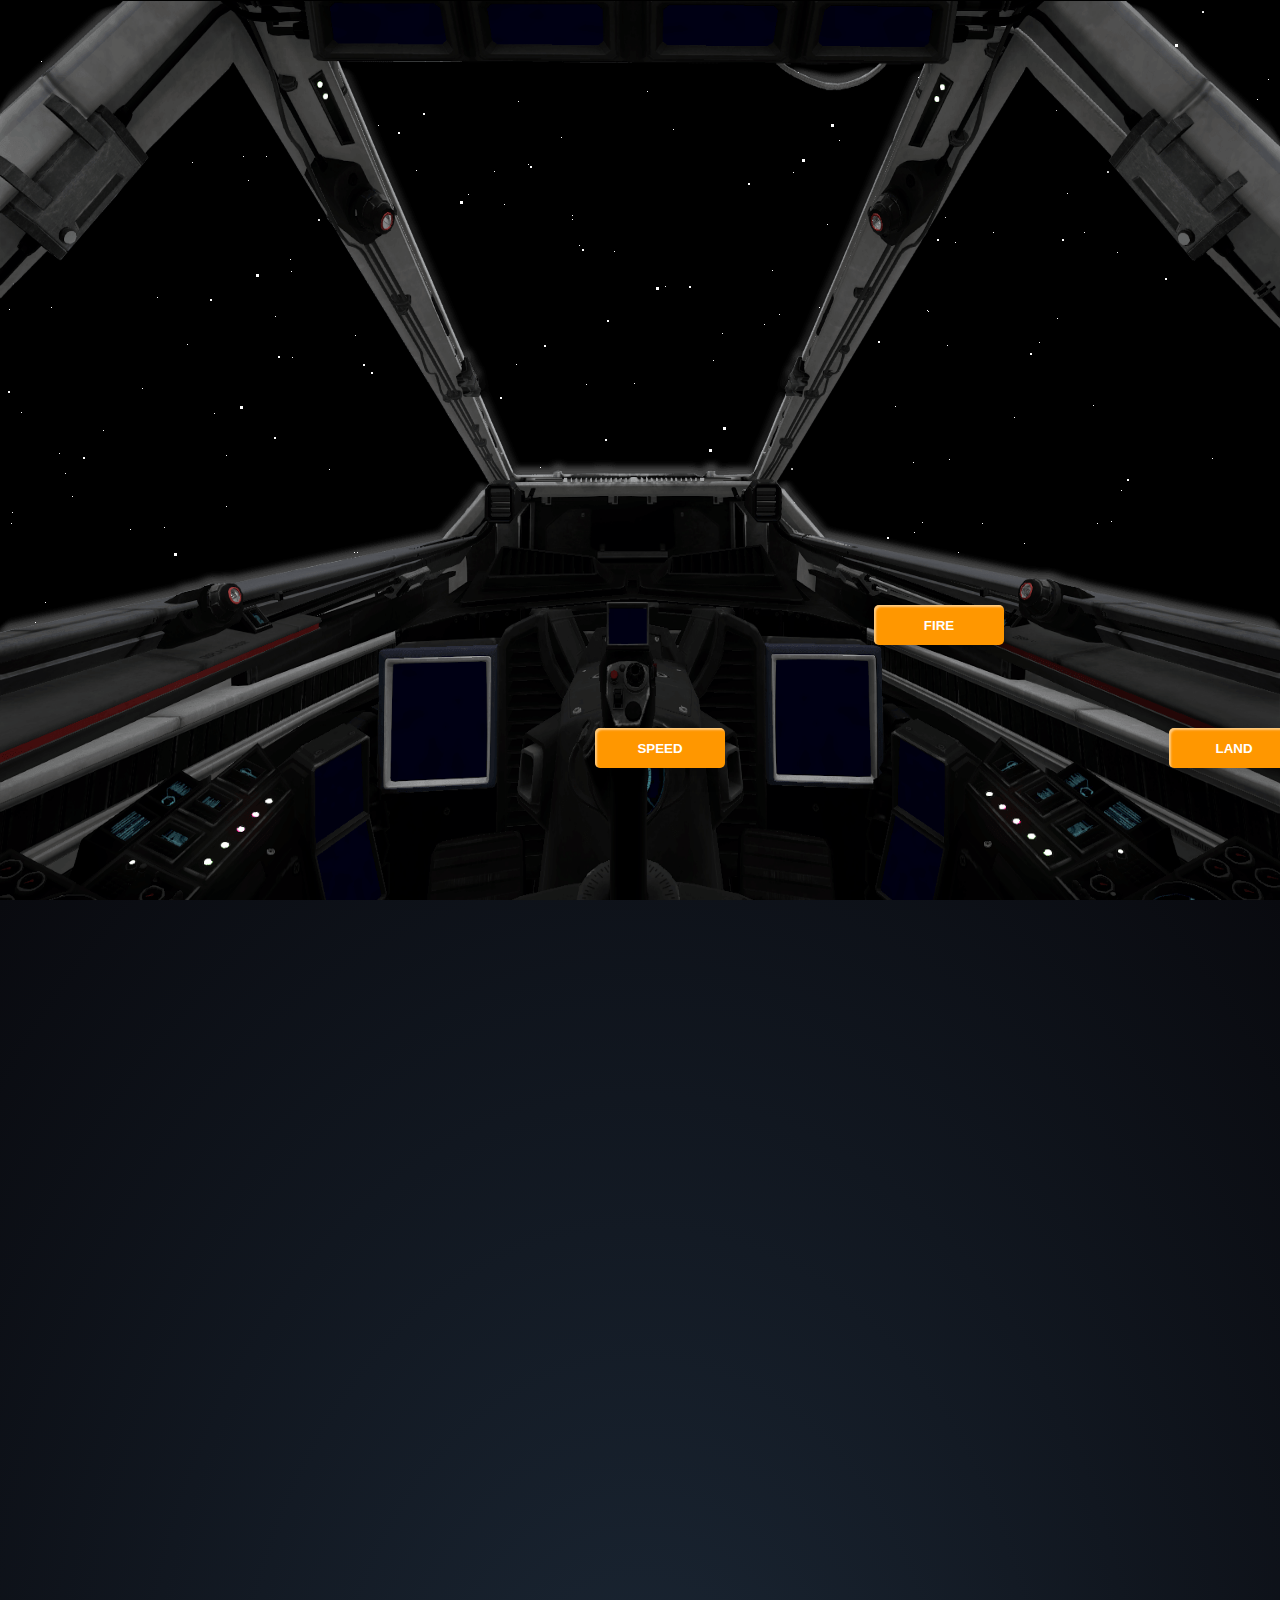
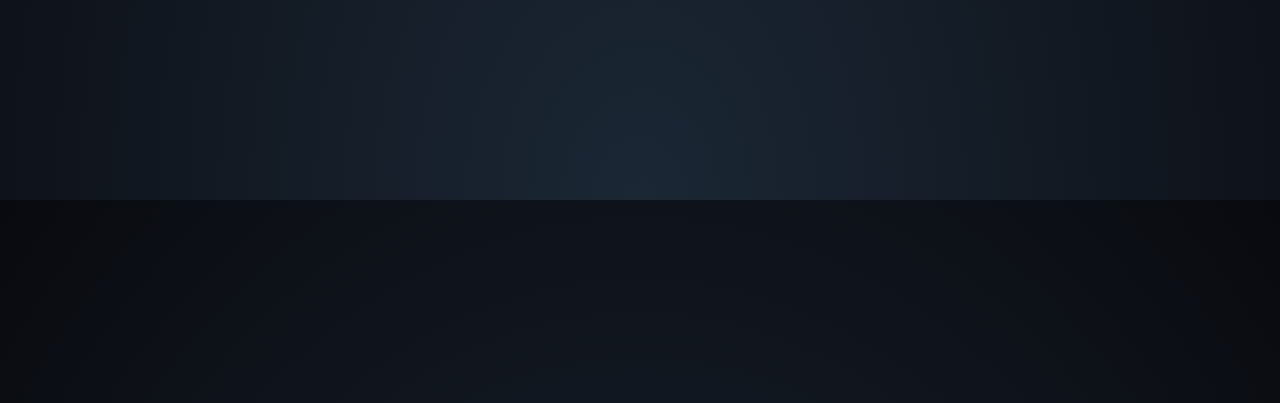
<file: index.html>
<!DOCTYPE html>
<html lang="en">

<head>
    <meta charset="UTF-8">
    <meta http-equiv="X-UA-Compatible" content="IE=edge">
    <meta name="viewport" content="width=device-width, initial-scale=1.0">
    <link rel="stylesheet" href="./public/css/cockpit.css">
    <link rel="stylesheet" href="./public/css/button.css">
    <link rel="stylesheet" href="./public/css/stars.css">
    <link rel="stylesheet" href="./public/css/hyperspace.css">
    <title>Starship</title>
</head>

<body>
    <section class="wrapper">
        <div id="stars"></div>
        <div id="stars2"></div>
        <div id="stars3"></div>
    </section>
    <div class="scene display" id="hugo" ;>
        <div class="wrap">
            <div class="wall wall-right"></div>
            <div class="wall wall-left"></div>
            <div class="wall wall-top"></div>
            <div class="wall wall-bottom"></div>
            <div class="wall wall-back"></div>
        </div>
        <div class="wrap">
            <div class="wall wall-right"></div>
            <div class="wall wall-left"></div>
            <div class="wall wall-top"></div>
            <div class="wall wall-bottom"></div>
            <div class="wall wall-back"></div>
        </div>
    </div>
    <img id="cockpit" src="./public/img/cockpit.png">
    <div class="first">
        <button class="custom-btn btn-14" id="buttonspeed"><b>SPEED</b></button>
    </div>
    <div id="thirdbutton">
        <button class="custom-btn btn-14" id="buttonland"><b>LAND</b></button>
    </div>  
    <div id="secondbutton">
        <button class="custom-btn btn-14" id="buttonfire"><b>FIRE</b></button>

    </div>


    <script type="text/javascript" src="./public/script/hyperspeed.js"></script>
</body>

</html>
</file>
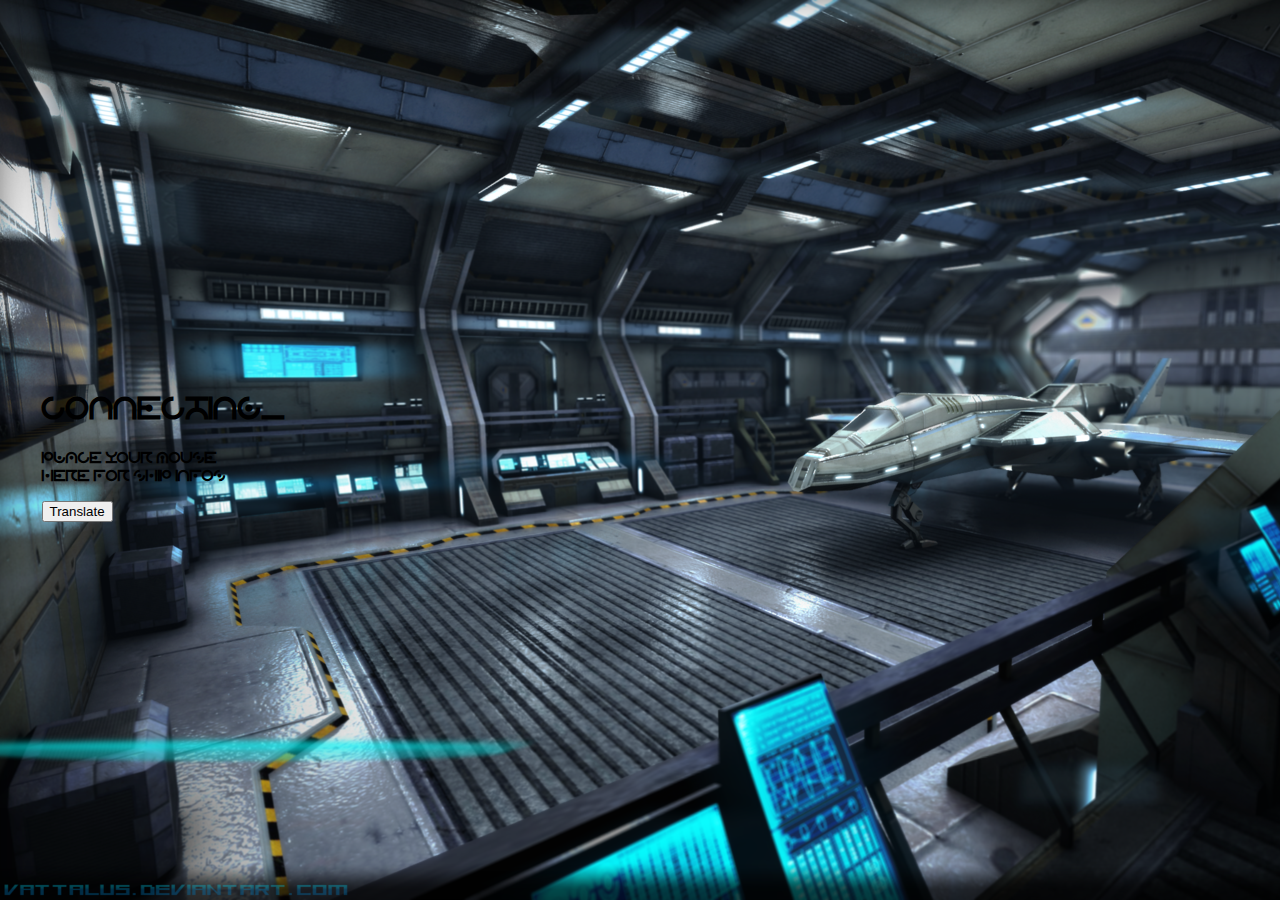
<file: public/html/landing.html>
<!DOCTYPE html>
<html lang="en">
<head>
    <meta charset="UTF-8">
    <meta http-equiv="X-UA-Compatible" content="IE=edge">
    <meta name="viewport" content="width=device-width, initial-scale=1.0">
    <link rel="stylesheet" href="../css/landing.css">
    <title>Starship</title>
</head>
<body>
    <div class="card">
        <div id="yolo">
        <h1  class="title" id="title"><b>Connecting_</b></h1>
        <p class="text" id="text"><b>Place your mouse here for ship infos</b></p>
        <button type="button" onclick="fontfamily()">Translate</button>
        </div>
    </div>
    <div class="holo"></div>
</body>
<script src="../script/landing.js"></script>
</html>
</file>
<file: public/css/cockpit.css>
#cockpit {
    position: relative;
    height: 100%;
    width: 100%;
    margin-top: -5px;
}
</file>
<file: public/css/button.css>
body {
  background: #e0e5ec;
}

h1 {
  position: relative;
  text-align: center;
  color: #353535;
  font-size: 50px;
  font-family: "Cormorant Garamond", serif;
}

p {
  font-family: 'Lato', sans-serif;
  font-weight: 300;
  text-align: center;
  font-size: 18px;
  color: #676767;
}

.frame {
  width: 90%;
  margin: 40px auto;
  text-align: center;
}

#buttonspeed {
  margin: 20px;
  top: 708px;
  left: 575px;
}

#buttonland {
    margin: 20px;
      top: 708px;
    left: 1149px;
}

#buttonfire {
margin: 20px;
  top: 585px;
  left: 854px;
}

.custom-btn {
  width: 130px;
  height: 40px;
  color: #fff;
  border-radius: 5px;
  padding: 10px 25px;
  font-family: 'Lato', sans-serif;
  font-weight: 500;
  background: transparent;
  cursor: pointer;
  transition: all 0.3s ease;
  position: relative;
  display: inline-block;
  box-shadow: inset 2px 2px 2px 0px rgba(255, 255, 255, .5),
    7px 7px 20px 0px rgba(0, 0, 0, .1),
    4px 4px 5px 0px rgba(0, 0, 0, .1);
  outline: none;
}

/* 14 */
.btn-14 {
  position: absolute;
  background: rgb(255, 151, 0);
  border: none;
  z-index: 199;
}

.btn-14:after {
  position: absolute;
  content: "";
  width: 100%;
  height: 0;
  top: 0;
  left: 0;
  z-index: 199;
  border-radius: 5px;
  background-color: #eaf818;
  background-image: linear-gradient(315deg, #eaf818 0%, #f6fc9c 74%);
  box-shadow: inset 2px 2px 2px 0px rgba(255, 255, 255, .5);
  transition: all 0.3s ease;
}

.btn-14:hover {
  color: #000;
}

.btn-14:hover:after {
  top: auto;
  bottom: 0;
  height: 100%;
}

.btn-14:active {
  top: 2px;
}
</file>
<file: public/css/stars.css>
html {

    overflow: hidden;
    background: radial-gradient(ellipse at bottom, #1b2735 0%,#090a0f 100%);
}

#stars {
    width: 1px;
    height: 1px;
    background: transparent;
    animation: animStar 50s linear infinite;
    box-shadow: 779px 1331px #fff, 324px 42px #fff, 303px 586px #fff,
    1312px 276px #fff, 451px 625px #fff, 521px 1931px #fff, 1087px 1871px #fff,
    36px 1546px #fff, 132px 934px #fff, 1698px 901px #fff, 1418px 664px #fff,
    1448px 1157px #fff, 1084px 232px #fff, 347px 1776px #fff, 1722px 243px #fff,
    1629px 835px #fff, 479px 969px #fff, 1231px 960px #fff, 586px 384px #fff,
    164px 527px #fff, 8px 646px #fff, 1150px 1126px #fff, 665px 1357px #fff,
    1556px 1982px #fff, 1260px 1961px #fff, 1675px 1741px #fff,
    1843px 1514px #fff, 718px 1628px #fff, 242px 1343px #fff, 1497px 1880px #fff,
    1364px 230px #fff, 1739px 1302px #fff, 636px 959px #fff, 304px 686px #fff,
    614px 751px #fff, 1935px 816px #fff, 1428px 60px #fff, 355px 335px #fff,
    1594px 158px #fff, 90px 60px #fff, 1553px 162px #fff, 1239px 1825px #fff,
    1945px 587px #fff, 749px 1785px #fff, 1987px 1172px #fff, 1301px 1237px #fff,
    1039px 342px #fff, 1585px 1481px #fff, 995px 1048px #fff, 524px 932px #fff,
    214px 413px #fff, 1701px 1300px #fff, 1037px 1613px #fff, 1871px 996px #fff,
    1360px 1635px #fff, 1110px 1313px #fff, 412px 1783px #fff, 1949px 177px #fff,
    903px 1854px #fff, 700px 1936px #fff, 378px 125px #fff, 308px 834px #fff,
    1118px 962px #fff, 1350px 1929px #fff, 781px 1811px #fff, 561px 137px #fff,
    757px 1148px #fff, 1670px 1979px #fff, 343px 739px #fff, 945px 795px #fff,
    576px 1903px #fff, 1078px 1436px #fff, 1583px 450px #fff, 1366px 474px #fff,
    297px 1873px #fff, 192px 162px #fff, 1624px 1633px #fff, 59px 453px #fff,
    82px 1872px #fff, 1933px 498px #fff, 1966px 1974px #fff, 1975px 1688px #fff,
    779px 314px #fff, 1858px 1543px #fff, 73px 1507px #fff, 1693px 975px #fff,
    1683px 108px #fff, 1768px 1654px #fff, 654px 14px #fff, 494px 171px #fff,
    1689px 1895px #fff, 1660px 263px #fff, 1031px 903px #fff, 1203px 1393px #fff,
    1333px 1421px #fff, 1113px 41px #fff, 1206px 1645px #fff, 1325px 1635px #fff,
    142px 388px #fff, 572px 215px #fff, 1535px 296px #fff, 1419px 407px #fff,
    1379px 1003px #fff, 329px 469px #fff, 1791px 1652px #fff, 935px 1802px #fff,
    1330px 1820px #fff, 421px 1933px #fff, 828px 365px #fff, 275px 316px #fff,
    707px 960px #fff, 1605px 1554px #fff, 625px 58px #fff, 717px 1697px #fff,
    1669px 246px #fff, 1925px 322px #fff, 1154px 1803px #fff, 1929px 295px #fff,
    1248px 240px #fff, 1045px 1755px #fff, 166px 942px #fff, 1888px 1773px #fff,
    678px 1963px #fff, 1370px 569px #fff, 1974px 1400px #fff, 1786px 460px #fff,
    51px 307px #fff, 784px 1400px #fff, 730px 1258px #fff, 1712px 393px #fff,
    416px 170px #fff, 1797px 1932px #fff, 572px 219px #fff, 1557px 1856px #fff,
    218px 8px #fff, 348px 1334px #fff, 469px 413px #fff, 385px 1738px #fff,
    1357px 1818px #fff, 240px 942px #fff, 248px 1847px #fff, 1535px 806px #fff,
    236px 1514px #fff, 1429px 1556px #fff, 73px 1633px #fff, 1398px 1121px #fff,
    671px 1301px #fff, 1404px 1663px #fff, 740px 1018px #fff, 1600px 377px #fff,
    785px 514px #fff, 112px 1084px #fff, 1915px 1887px #fff, 1463px 1848px #fff,
    687px 1115px #fff, 1268px 1768px #fff, 1729px 1425px #fff,
    1284px 1022px #fff, 801px 974px #fff, 1975px 1317px #fff, 1354px 834px #fff,
    1446px 1484px #fff, 1283px 1786px #fff, 11px 523px #fff, 1842px 236px #fff,
    1355px 654px #fff, 429px 7px #fff, 1033px 1128px #fff, 157px 297px #fff,
    545px 635px #fff, 52px 1080px #fff, 827px 1520px #fff, 1121px 490px #fff,
    9px 309px #fff, 1744px 1586px #fff, 1014px 417px #fff, 1534px 524px #fff,
    958px 552px #fff, 1403px 1496px #fff, 387px 703px #fff, 1522px 548px #fff,
    1355px 282px #fff, 1532px 601px #fff, 1838px 790px #fff, 290px 259px #fff,
    295px 598px #fff, 1601px 539px #fff, 1561px 1272px #fff, 34px 1922px #fff,
    1024px 543px #fff, 467px 369px #fff, 722px 333px #fff, 1976px 1255px #fff,
    766px 983px #fff, 1582px 1285px #fff, 12px 512px #fff, 617px 1410px #fff,
    682px 577px #fff, 1334px 1438px #fff, 439px 327px #fff, 1617px 1661px #fff,
    673px 129px #fff, 794px 941px #fff, 1386px 1902px #fff, 37px 1353px #fff,
    1467px 1353px #fff, 416px 18px #fff, 187px 344px #fff, 200px 1898px #fff,
    1491px 1619px #fff, 811px 347px #fff, 924px 1827px #fff, 945px 217px #fff,
    1735px 1228px #fff, 379px 1890px #fff, 79px 761px #fff, 825px 1837px #fff,
    1980px 1558px #fff, 1308px 1573px #fff, 1488px 1726px #fff,
    382px 1208px #fff, 522px 595px #fff, 1277px 1898px #fff, 354px 552px #fff,
    161px 1784px #fff, 614px 251px #fff, 526px 1576px #fff, 17px 212px #fff,
    179px 996px #fff, 467px 1208px #fff, 1944px 1838px #fff, 1140px 1093px #fff,
    858px 1007px #fff, 200px 1064px #fff, 423px 1964px #fff, 1945px 439px #fff,
    1377px 689px #fff, 1120px 1437px #fff, 1876px 668px #fff, 907px 1324px #fff,
    343px 1976px #fff, 1816px 1501px #fff, 1849px 177px #fff, 647px 91px #fff,
    1984px 1012px #fff, 1336px 1300px #fff, 128px 648px #fff, 305px 1060px #fff,
    1324px 826px #fff, 1263px 1314px #fff, 1801px 629px #fff, 1614px 1555px #fff,
    1634px 90px #fff, 1603px 452px #fff, 891px 1984px #fff, 1556px 1906px #fff,
    121px 68px #fff, 1676px 1714px #fff, 516px 936px #fff, 1947px 1492px #fff,
    1455px 1519px #fff, 45px 602px #fff, 205px 1039px #fff, 793px 172px #fff,
    1562px 1739px #fff, 1056px 110px #fff, 1512px 379px #fff, 1795px 1621px #fff,
    1848px 607px #fff, 262px 1719px #fff, 477px 991px #fff, 483px 883px #fff,
    1239px 1197px #fff, 1496px 647px #fff, 1649px 25px #fff, 1491px 1946px #fff,
    119px 996px #fff, 179px 1472px #fff, 1341px 808px #fff, 1565px 1700px #fff,
    407px 1544px #fff, 1754px 357px #fff, 1288px 981px #fff, 902px 1997px #fff,
    1755px 1668px #fff, 186px 877px #fff, 1202px 1882px #fff, 461px 1213px #fff,
    1400px 748px #fff, 1969px 1899px #fff, 809px 522px #fff, 514px 1219px #fff,
    374px 275px #fff, 938px 1973px #fff, 357px 552px #fff, 144px 1722px #fff,
    1572px 912px #fff, 402px 1858px #fff, 1544px 1195px #fff, 667px 1257px #fff,
    727px 1496px #fff, 993px 232px #fff, 1772px 313px #fff, 1040px 1590px #fff,
    1204px 1973px #fff, 1268px 79px #fff, 1555px 1048px #fff, 986px 1707px #fff,
    978px 1710px #fff, 713px 360px #fff, 407px 863px #fff, 461px 736px #fff,
    284px 1608px #fff, 103px 430px #fff, 1283px 1319px #fff, 977px 1186px #fff,
    1966px 1516px #fff, 1287px 1129px #fff, 70px 1098px #fff, 1189px 889px #fff,
    1126px 1734px #fff, 309px 1292px #fff, 879px 764px #fff, 65px 473px #fff,
    1003px 1959px #fff, 658px 791px #fff, 402px 1576px #fff, 35px 622px #fff,
    529px 1589px #fff, 164px 666px #fff, 1876px 1290px #fff, 1541px 526px #fff,
    270px 1297px #fff, 440px 865px #fff, 1500px 802px #fff, 182px 1754px #fff,
    1264px 892px #fff, 272px 1249px #fff, 1289px 1535px #fff, 190px 1646px #fff,
    955px 242px #fff, 1456px 1597px #fff, 1727px 1983px #fff, 635px 801px #fff,
    226px 455px #fff, 1396px 1710px #fff, 849px 1863px #fff, 237px 1264px #fff,
    839px 140px #fff, 1122px 735px #fff, 1280px 15px #fff, 1318px 242px #fff,
    1819px 1148px #fff, 333px 1392px #fff, 1949px 553px #fff, 1878px 1332px #fff,
    467px 548px #fff, 1812px 1082px #fff, 1067px 193px #fff, 243px 156px #fff,
    483px 1616px #fff, 1714px 933px #fff, 759px 1800px #fff, 1822px 995px #fff,
    1877px 572px #fff, 581px 1084px #fff, 107px 732px #fff, 642px 1837px #fff,
    166px 1493px #fff, 1555px 198px #fff, 819px 307px #fff, 947px 345px #fff,
    827px 224px #fff, 927px 1394px #fff, 540px 467px #fff, 1093px 405px #fff,
    1140px 927px #fff, 130px 529px #fff, 33px 1980px #fff, 1147px 1663px #fff,
    1616px 1436px #fff, 528px 710px #fff, 798px 1100px #fff, 505px 1480px #fff,
    899px 641px #fff, 1909px 1949px #fff, 1311px 964px #fff, 979px 1301px #fff,
    1393px 969px #fff, 1793px 1886px #fff, 292px 357px #fff, 1196px 1718px #fff,
    1290px 1994px #fff, 537px 1973px #fff, 1181px 1674px #fff,
    1740px 1566px #fff, 1307px 265px #fff, 922px 522px #fff, 1892px 472px #fff,
    384px 1746px #fff, 392px 1098px #fff, 647px 548px #fff, 390px 1498px #fff,
    1246px 138px #fff, 730px 876px #fff, 192px 1472px #fff, 1790px 1789px #fff,
    928px 311px #fff, 1253px 1647px #fff, 747px 1921px #fff, 1561px 1025px #fff,
    1533px 1292px #fff, 1985px 195px #fff, 728px 729px #fff, 1712px 1936px #fff,
    512px 1717px #fff, 1528px 483px #fff, 313px 1642px #fff, 281px 1849px #fff,
    1212px 799px #fff, 435px 1191px #fff, 1422px 611px #fff, 1718px 1964px #fff,
    411px 944px #fff, 210px 636px #fff, 1502px 1295px #fff, 1434px 349px #fff,
    769px 60px #fff, 747px 1053px #fff, 789px 504px #fff, 1436px 1264px #fff,
    1893px 1225px #fff, 1394px 1788px #fff, 1108px 1317px #fff,
    1673px 1395px #fff, 854px 1010px #fff, 1705px 80px #fff, 1858px 148px #fff,
    1729px 344px #fff, 1388px 664px #fff, 895px 406px #fff, 1479px 157px #fff,
    1441px 1157px #fff, 552px 1900px #fff, 516px 364px #fff, 1647px 189px #fff,
    1427px 1071px #fff, 785px 729px #fff, 1080px 1710px #fff, 504px 204px #fff,
    1177px 1622px #fff, 657px 34px #fff, 1296px 1099px #fff, 248px 180px #fff,
    1212px 1568px #fff, 667px 1562px #fff, 695px 841px #fff, 1608px 1247px #fff,
    751px 882px #fff, 87px 167px #fff, 607px 1368px #fff, 1363px 1203px #fff,
    1836px 317px #fff, 1668px 1703px #fff, 830px 1154px #fff, 1721px 1398px #fff,
    1601px 1280px #fff, 976px 874px #fff, 1743px 254px #fff, 1020px 1815px #fff,
    1670px 1766px #fff, 1890px 735px #fff, 1379px 136px #fff, 1864px 695px #fff,
    206px 965px #fff, 1404px 1932px #fff, 1923px 1360px #fff, 247px 682px #fff,
    519px 1708px #fff, 645px 750px #fff, 1164px 1204px #fff, 834px 323px #fff,
    172px 1350px #fff, 213px 972px #fff, 1837px 190px #fff, 285px 1806px #fff,
    1047px 1299px #fff, 1548px 825px #fff, 1730px 324px #fff, 1346px 1909px #fff,
    772px 270px #fff, 345px 1190px #fff, 478px 1433px #fff, 1479px 25px #fff,
    1994px 1830px #fff, 1744px 732px #fff, 20px 1635px #fff, 690px 1795px #fff,
    1594px 569px #fff, 579px 245px #fff, 1398px 733px #fff, 408px 1352px #fff,
    1774px 120px #fff, 1152px 1370px #fff, 1698px 1810px #fff, 710px 1450px #fff,
    665px 286px #fff, 493px 1720px #fff, 786px 5px #fff, 637px 1140px #fff,
    764px 324px #fff, 927px 310px #fff, 938px 1424px #fff, 1884px 744px #fff,
    913px 462px #fff, 1831px 1936px #fff, 1527px 249px #fff, 36px 1381px #fff,
    1597px 581px #fff, 1530px 355px #fff, 949px 459px #fff, 799px 828px #fff,
    242px 1471px #fff, 654px 797px #fff, 796px 594px #fff, 1365px 678px #fff,
    752px 23px #fff, 1630px 541px #fff, 982px 72px #fff, 1733px 1831px #fff,
    21px 412px #fff, 775px 998px #fff, 335px 1945px #fff, 264px 583px #fff,
    158px 1311px #fff, 528px 164px #fff, 1978px 574px #fff, 717px 1203px #fff,
    734px 1591px #fff, 1555px 820px #fff, 16px 1943px #fff, 1625px 1177px #fff,
    1236px 690px #fff, 1585px 1590px #fff, 1737px 1728px #fff, 721px 698px #fff,
    1804px 1186px #fff, 166px 980px #fff, 1850px 230px #fff, 330px 1712px #fff,
    95px 797px #fff, 1948px 1078px #fff, 469px 939px #fff, 1269px 1899px #fff,
    955px 1220px #fff, 1137px 1075px #fff, 312px 1293px #fff, 986px 1762px #fff,
    1103px 1238px #fff, 428px 1993px #fff, 355px 570px #fff, 977px 1836px #fff,
    1395px 1092px #fff, 276px 913px #fff, 1743px 656px #fff, 773px 502px #fff,
    1686px 1322px #fff, 1516px 1945px #fff, 1334px 501px #fff, 266px 156px #fff,
    455px 655px #fff, 798px 72px #fff, 1059px 1259px #fff, 1402px 1687px #fff,
    236px 1329px #fff, 1455px 786px #fff, 146px 1228px #fff, 1851px 823px #fff,
    1062px 100px #fff, 1220px 953px #fff, 20px 1826px #fff, 36px 1063px #fff,
    1525px 338px #fff, 790px 1521px #fff, 741px 1099px #fff, 288px 1489px #fff,
    700px 1060px #fff, 390px 1071px #fff, 411px 1036px #fff, 1853px 1072px #fff,
    1446px 1085px #fff, 1164px 874px #fff, 924px 925px #fff, 291px 271px #fff,
    1257px 1964px #fff, 1580px 1352px #fff, 1507px 1216px #fff, 211px 956px #fff,
    985px 1195px #fff, 975px 1640px #fff, 518px 101px #fff, 663px 1395px #fff,
    914px 532px #fff, 145px 1320px #fff, 69px 1397px #fff, 982px 523px #fff,
    257px 725px #fff, 1599px 831px #fff, 1636px 1513px #fff, 1250px 1158px #fff,
    1132px 604px #fff, 183px 102px #fff, 1057px 318px #fff, 1247px 1835px #fff,
    1983px 1110px #fff, 1077px 1455px #fff, 921px 1770px #fff, 806px 1350px #fff,
    1938px 1992px #fff, 855px 1260px #fff, 902px 1345px #fff, 658px 1908px #fff,
    1845px 679px #fff, 712px 1482px #fff, 595px 950px #fff, 1784px 1992px #fff,
    1847px 1785px #fff, 691px 1004px #fff, 175px 1179px #fff, 1666px 1911px #fff,
    41px 61px #fff, 971px 1080px #fff, 1830px 1450px #fff, 1351px 1518px #fff,
    1257px 99px #fff, 1395px 1498px #fff, 1117px 252px #fff, 1779px 597px #fff,
    1346px 729px #fff, 1108px 1144px #fff, 402px 691px #fff, 72px 496px #fff,
    1673px 1604px #fff, 1497px 974px #fff, 1865px 1664px #fff, 88px 806px #fff,
    918px 77px #fff, 244px 1118px #fff, 256px 1820px #fff, 1851px 1840px #fff,
    605px 1851px #fff, 634px 383px #fff, 865px 37px #fff, 943px 1024px #fff,
    1951px 177px #fff, 1097px 523px #fff, 985px 1700px #fff, 1243px 122px #fff,
    768px 1070px #fff, 468px 194px #fff, 320px 1867px #fff, 1850px 185px #fff,
    380px 1616px #fff, 468px 1294px #fff, 1122px 1743px #fff, 884px 299px #fff,
    1300px 1917px #fff, 1860px 396px #fff, 1270px 990px #fff, 529px 733px #fff,
    1975px 1347px #fff, 1885px 685px #fff, 226px 506px #fff, 651px 878px #fff,
    1323px 680px #fff, 1284px 680px #fff, 238px 1967px #fff, 911px 174px #fff,
    1111px 521px #fff, 1150px 85px #fff, 794px 502px #fff, 484px 1856px #fff,
    1809px 368px #fff, 112px 953px #fff, 590px 1009px #fff, 1655px 311px #fff,
    100px 1026px #fff, 1803px 352px #fff, 865px 306px #fff, 1077px 1019px #fff,
    1335px 872px #fff, 1647px 1298px #fff, 1233px 1387px #fff, 698px 1036px #fff,
    659px 1860px #fff, 388px 1412px #fff, 1212px 458px #fff, 755px 1468px #fff,
    696px 1654px #fff, 1144px 60px #fff;
}

#stars:after {
    content: '';
    position: absolute;
    top: 2000px;
    width: 1px;
    height: 1px;
    background: transparent;
    box-shadow: 779px 1331px #fff, 324px 42px #fff, 303px 586px #fff,
    1312px 276px #fff, 451px 625px #fff, 521px 1931px #fff, 1087px 1871px #fff,
    36px 1546px #fff, 132px 934px #fff, 1698px 901px #fff, 1418px 664px #fff,
    1448px 1157px #fff, 1084px 232px #fff, 347px 1776px #fff, 1722px 243px #fff,
    1629px 835px #fff, 479px 969px #fff, 1231px 960px #fff, 586px 384px #fff,
    164px 527px #fff, 8px 646px #fff, 1150px 1126px #fff, 665px 1357px #fff,
    1556px 1982px #fff, 1260px 1961px #fff, 1675px 1741px #fff,
    1843px 1514px #fff, 718px 1628px #fff, 242px 1343px #fff, 1497px 1880px #fff,
    1364px 230px #fff, 1739px 1302px #fff, 636px 959px #fff, 304px 686px #fff,
    614px 751px #fff, 1935px 816px #fff, 1428px 60px #fff, 355px 335px #fff,
    1594px 158px #fff, 90px 60px #fff, 1553px 162px #fff, 1239px 1825px #fff,
    1945px 587px #fff, 749px 1785px #fff, 1987px 1172px #fff, 1301px 1237px #fff,
    1039px 342px #fff, 1585px 1481px #fff, 995px 1048px #fff, 524px 932px #fff,
    214px 413px #fff, 1701px 1300px #fff, 1037px 1613px #fff, 1871px 996px #fff,
    1360px 1635px #fff, 1110px 1313px #fff, 412px 1783px #fff, 1949px 177px #fff,
    903px 1854px #fff, 700px 1936px #fff, 378px 125px #fff, 308px 834px #fff,
    1118px 962px #fff, 1350px 1929px #fff, 781px 1811px #fff, 561px 137px #fff,
    757px 1148px #fff, 1670px 1979px #fff, 343px 739px #fff, 945px 795px #fff,
    576px 1903px #fff, 1078px 1436px #fff, 1583px 450px #fff, 1366px 474px #fff,
    297px 1873px #fff, 192px 162px #fff, 1624px 1633px #fff, 59px 453px #fff,
    82px 1872px #fff, 1933px 498px #fff, 1966px 1974px #fff, 1975px 1688px #fff,
    779px 314px #fff, 1858px 1543px #fff, 73px 1507px #fff, 1693px 975px #fff,
    1683px 108px #fff, 1768px 1654px #fff, 654px 14px #fff, 494px 171px #fff,
    1689px 1895px #fff, 1660px 263px #fff, 1031px 903px #fff, 1203px 1393px #fff,
    1333px 1421px #fff, 1113px 41px #fff, 1206px 1645px #fff, 1325px 1635px #fff,
    142px 388px #fff, 572px 215px #fff, 1535px 296px #fff, 1419px 407px #fff,
    1379px 1003px #fff, 329px 469px #fff, 1791px 1652px #fff, 935px 1802px #fff,
    1330px 1820px #fff, 421px 1933px #fff, 828px 365px #fff, 275px 316px #fff,
    707px 960px #fff, 1605px 1554px #fff, 625px 58px #fff, 717px 1697px #fff,
    1669px 246px #fff, 1925px 322px #fff, 1154px 1803px #fff, 1929px 295px #fff,
    1248px 240px #fff, 1045px 1755px #fff, 166px 942px #fff, 1888px 1773px #fff,
    678px 1963px #fff, 1370px 569px #fff, 1974px 1400px #fff, 1786px 460px #fff,
    51px 307px #fff, 784px 1400px #fff, 730px 1258px #fff, 1712px 393px #fff,
    416px 170px #fff, 1797px 1932px #fff, 572px 219px #fff, 1557px 1856px #fff,
    218px 8px #fff, 348px 1334px #fff, 469px 413px #fff, 385px 1738px #fff,
    1357px 1818px #fff, 240px 942px #fff, 248px 1847px #fff, 1535px 806px #fff,
    236px 1514px #fff, 1429px 1556px #fff, 73px 1633px #fff, 1398px 1121px #fff,
    671px 1301px #fff, 1404px 1663px #fff, 740px 1018px #fff, 1600px 377px #fff,
    785px 514px #fff, 112px 1084px #fff, 1915px 1887px #fff, 1463px 1848px #fff,
    687px 1115px #fff, 1268px 1768px #fff, 1729px 1425px #fff,
    1284px 1022px #fff, 801px 974px #fff, 1975px 1317px #fff, 1354px 834px #fff,
    1446px 1484px #fff, 1283px 1786px #fff, 11px 523px #fff, 1842px 236px #fff,
    1355px 654px #fff, 429px 7px #fff, 1033px 1128px #fff, 157px 297px #fff,
    545px 635px #fff, 52px 1080px #fff, 827px 1520px #fff, 1121px 490px #fff,
    9px 309px #fff, 1744px 1586px #fff, 1014px 417px #fff, 1534px 524px #fff,
    958px 552px #fff, 1403px 1496px #fff, 387px 703px #fff, 1522px 548px #fff,
    1355px 282px #fff, 1532px 601px #fff, 1838px 790px #fff, 290px 259px #fff,
    295px 598px #fff, 1601px 539px #fff, 1561px 1272px #fff, 34px 1922px #fff,
    1024px 543px #fff, 467px 369px #fff, 722px 333px #fff, 1976px 1255px #fff,
    766px 983px #fff, 1582px 1285px #fff, 12px 512px #fff, 617px 1410px #fff,
    682px 577px #fff, 1334px 1438px #fff, 439px 327px #fff, 1617px 1661px #fff,
    673px 129px #fff, 794px 941px #fff, 1386px 1902px #fff, 37px 1353px #fff,
    1467px 1353px #fff, 416px 18px #fff, 187px 344px #fff, 200px 1898px #fff,
    1491px 1619px #fff, 811px 347px #fff, 924px 1827px #fff, 945px 217px #fff,
    1735px 1228px #fff, 379px 1890px #fff, 79px 761px #fff, 825px 1837px #fff,
    1980px 1558px #fff, 1308px 1573px #fff, 1488px 1726px #fff,
    382px 1208px #fff, 522px 595px #fff, 1277px 1898px #fff, 354px 552px #fff,
    161px 1784px #fff, 614px 251px #fff, 526px 1576px #fff, 17px 212px #fff,
    179px 996px #fff, 467px 1208px #fff, 1944px 1838px #fff, 1140px 1093px #fff,
    858px 1007px #fff, 200px 1064px #fff, 423px 1964px #fff, 1945px 439px #fff,
    1377px 689px #fff, 1120px 1437px #fff, 1876px 668px #fff, 907px 1324px #fff,
    343px 1976px #fff, 1816px 1501px #fff, 1849px 177px #fff, 647px 91px #fff,
    1984px 1012px #fff, 1336px 1300px #fff, 128px 648px #fff, 305px 1060px #fff,
    1324px 826px #fff, 1263px 1314px #fff, 1801px 629px #fff, 1614px 1555px #fff,
    1634px 90px #fff, 1603px 452px #fff, 891px 1984px #fff, 1556px 1906px #fff,
    121px 68px #fff, 1676px 1714px #fff, 516px 936px #fff, 1947px 1492px #fff,
    1455px 1519px #fff, 45px 602px #fff, 205px 1039px #fff, 793px 172px #fff,
    1562px 1739px #fff, 1056px 110px #fff, 1512px 379px #fff, 1795px 1621px #fff,
    1848px 607px #fff, 262px 1719px #fff, 477px 991px #fff, 483px 883px #fff,
    1239px 1197px #fff, 1496px 647px #fff, 1649px 25px #fff, 1491px 1946px #fff,
    119px 996px #fff, 179px 1472px #fff, 1341px 808px #fff, 1565px 1700px #fff,
    407px 1544px #fff, 1754px 357px #fff, 1288px 981px #fff, 902px 1997px #fff,
    1755px 1668px #fff, 186px 877px #fff, 1202px 1882px #fff, 461px 1213px #fff,
    1400px 748px #fff, 1969px 1899px #fff, 809px 522px #fff, 514px 1219px #fff,
    374px 275px #fff, 938px 1973px #fff, 357px 552px #fff, 144px 1722px #fff,
    1572px 912px #fff, 402px 1858px #fff, 1544px 1195px #fff, 667px 1257px #fff,
    727px 1496px #fff, 993px 232px #fff, 1772px 313px #fff, 1040px 1590px #fff,
    1204px 1973px #fff, 1268px 79px #fff, 1555px 1048px #fff, 986px 1707px #fff,
    978px 1710px #fff, 713px 360px #fff, 407px 863px #fff, 461px 736px #fff,
    284px 1608px #fff, 103px 430px #fff, 1283px 1319px #fff, 977px 1186px #fff,
    1966px 1516px #fff, 1287px 1129px #fff, 70px 1098px #fff, 1189px 889px #fff,
    1126px 1734px #fff, 309px 1292px #fff, 879px 764px #fff, 65px 473px #fff,
    1003px 1959px #fff, 658px 791px #fff, 402px 1576px #fff, 35px 622px #fff,
    529px 1589px #fff, 164px 666px #fff, 1876px 1290px #fff, 1541px 526px #fff,
    270px 1297px #fff, 440px 865px #fff, 1500px 802px #fff, 182px 1754px #fff,
    1264px 892px #fff, 272px 1249px #fff, 1289px 1535px #fff, 190px 1646px #fff,
    955px 242px #fff, 1456px 1597px #fff, 1727px 1983px #fff, 635px 801px #fff,
    226px 455px #fff, 1396px 1710px #fff, 849px 1863px #fff, 237px 1264px #fff,
    839px 140px #fff, 1122px 735px #fff, 1280px 15px #fff, 1318px 242px #fff,
    1819px 1148px #fff, 333px 1392px #fff, 1949px 553px #fff, 1878px 1332px #fff,
    467px 548px #fff, 1812px 1082px #fff, 1067px 193px #fff, 243px 156px #fff,
    483px 1616px #fff, 1714px 933px #fff, 759px 1800px #fff, 1822px 995px #fff,
    1877px 572px #fff, 581px 1084px #fff, 107px 732px #fff, 642px 1837px #fff,
    166px 1493px #fff, 1555px 198px #fff, 819px 307px #fff, 947px 345px #fff,
    827px 224px #fff, 927px 1394px #fff, 540px 467px #fff, 1093px 405px #fff,
    1140px 927px #fff, 130px 529px #fff, 33px 1980px #fff, 1147px 1663px #fff,
    1616px 1436px #fff, 528px 710px #fff, 798px 1100px #fff, 505px 1480px #fff,
    899px 641px #fff, 1909px 1949px #fff, 1311px 964px #fff, 979px 1301px #fff,
    1393px 969px #fff, 1793px 1886px #fff, 292px 357px #fff, 1196px 1718px #fff,
    1290px 1994px #fff, 537px 1973px #fff, 1181px 1674px #fff,
    1740px 1566px #fff, 1307px 265px #fff, 922px 522px #fff, 1892px 472px #fff,
    384px 1746px #fff, 392px 1098px #fff, 647px 548px #fff, 390px 1498px #fff,
    1246px 138px #fff, 730px 876px #fff, 192px 1472px #fff, 1790px 1789px #fff,
    928px 311px #fff, 1253px 1647px #fff, 747px 1921px #fff, 1561px 1025px #fff,
    1533px 1292px #fff, 1985px 195px #fff, 728px 729px #fff, 1712px 1936px #fff,
    512px 1717px #fff, 1528px 483px #fff, 313px 1642px #fff, 281px 1849px #fff,
    1212px 799px #fff, 435px 1191px #fff, 1422px 611px #fff, 1718px 1964px #fff,
    411px 944px #fff, 210px 636px #fff, 1502px 1295px #fff, 1434px 349px #fff,
    769px 60px #fff, 747px 1053px #fff, 789px 504px #fff, 1436px 1264px #fff,
    1893px 1225px #fff, 1394px 1788px #fff, 1108px 1317px #fff,
    1673px 1395px #fff, 854px 1010px #fff, 1705px 80px #fff, 1858px 148px #fff,
    1729px 344px #fff, 1388px 664px #fff, 895px 406px #fff, 1479px 157px #fff,
    1441px 1157px #fff, 552px 1900px #fff, 516px 364px #fff, 1647px 189px #fff,
    1427px 1071px #fff, 785px 729px #fff, 1080px 1710px #fff, 504px 204px #fff,
    1177px 1622px #fff, 657px 34px #fff, 1296px 1099px #fff, 248px 180px #fff,
    1212px 1568px #fff, 667px 1562px #fff, 695px 841px #fff, 1608px 1247px #fff,
    751px 882px #fff, 87px 167px #fff, 607px 1368px #fff, 1363px 1203px #fff,
    1836px 317px #fff, 1668px 1703px #fff, 830px 1154px #fff, 1721px 1398px #fff,
    1601px 1280px #fff, 976px 874px #fff, 1743px 254px #fff, 1020px 1815px #fff,
    1670px 1766px #fff, 1890px 735px #fff, 1379px 136px #fff, 1864px 695px #fff,
    206px 965px #fff, 1404px 1932px #fff, 1923px 1360px #fff, 247px 682px #fff,
    519px 1708px #fff, 645px 750px #fff, 1164px 1204px #fff, 834px 323px #fff,
    172px 1350px #fff, 213px 972px #fff, 1837px 190px #fff, 285px 1806px #fff,
    1047px 1299px #fff, 1548px 825px #fff, 1730px 324px #fff, 1346px 1909px #fff,
    772px 270px #fff, 345px 1190px #fff, 478px 1433px #fff, 1479px 25px #fff,
    1994px 1830px #fff, 1744px 732px #fff, 20px 1635px #fff, 690px 1795px #fff,
    1594px 569px #fff, 579px 245px #fff, 1398px 733px #fff, 408px 1352px #fff,
    1774px 120px #fff, 1152px 1370px #fff, 1698px 1810px #fff, 710px 1450px #fff,
    665px 286px #fff, 493px 1720px #fff, 786px 5px #fff, 637px 1140px #fff,
    764px 324px #fff, 927px 310px #fff, 938px 1424px #fff, 1884px 744px #fff,
    913px 462px #fff, 1831px 1936px #fff, 1527px 249px #fff, 36px 1381px #fff,
    1597px 581px #fff, 1530px 355px #fff, 949px 459px #fff, 799px 828px #fff,
    242px 1471px #fff, 654px 797px #fff, 796px 594px #fff, 1365px 678px #fff,
    752px 23px #fff, 1630px 541px #fff, 982px 72px #fff, 1733px 1831px #fff,
    21px 412px #fff, 775px 998px #fff, 335px 1945px #fff, 264px 583px #fff,
    158px 1311px #fff, 528px 164px #fff, 1978px 574px #fff, 717px 1203px #fff,
    734px 1591px #fff, 1555px 820px #fff, 16px 1943px #fff, 1625px 1177px #fff,
    1236px 690px #fff, 1585px 1590px #fff, 1737px 1728px #fff, 721px 698px #fff,
    1804px 1186px #fff, 166px 980px #fff, 1850px 230px #fff, 330px 1712px #fff,
    95px 797px #fff, 1948px 1078px #fff, 469px 939px #fff, 1269px 1899px #fff,
    955px 1220px #fff, 1137px 1075px #fff, 312px 1293px #fff, 986px 1762px #fff,
    1103px 1238px #fff, 428px 1993px #fff, 355px 570px #fff, 977px 1836px #fff,
    1395px 1092px #fff, 276px 913px #fff, 1743px 656px #fff, 773px 502px #fff,
    1686px 1322px #fff, 1516px 1945px #fff, 1334px 501px #fff, 266px 156px #fff,
    455px 655px #fff, 798px 72px #fff, 1059px 1259px #fff, 1402px 1687px #fff,
    236px 1329px #fff, 1455px 786px #fff, 146px 1228px #fff, 1851px 823px #fff,
    1062px 100px #fff, 1220px 953px #fff, 20px 1826px #fff, 36px 1063px #fff,
    1525px 338px #fff, 790px 1521px #fff, 741px 1099px #fff, 288px 1489px #fff,
    700px 1060px #fff, 390px 1071px #fff, 411px 1036px #fff, 1853px 1072px #fff,
    1446px 1085px #fff, 1164px 874px #fff, 924px 925px #fff, 291px 271px #fff,
    1257px 1964px #fff, 1580px 1352px #fff, 1507px 1216px #fff, 211px 956px #fff,
    985px 1195px #fff, 975px 1640px #fff, 518px 101px #fff, 663px 1395px #fff,
    914px 532px #fff, 145px 1320px #fff, 69px 1397px #fff, 982px 523px #fff,
    257px 725px #fff, 1599px 831px #fff, 1636px 1513px #fff, 1250px 1158px #fff,
    1132px 604px #fff, 183px 102px #fff, 1057px 318px #fff, 1247px 1835px #fff,
    1983px 1110px #fff, 1077px 1455px #fff, 921px 1770px #fff, 806px 1350px #fff,
    1938px 1992px #fff, 855px 1260px #fff, 902px 1345px #fff, 658px 1908px #fff,
    1845px 679px #fff, 712px 1482px #fff, 595px 950px #fff, 1784px 1992px #fff,
    1847px 1785px #fff, 691px 1004px #fff, 175px 1179px #fff, 1666px 1911px #fff,
    41px 61px #fff, 971px 1080px #fff, 1830px 1450px #fff, 1351px 1518px #fff,
    1257px 99px #fff, 1395px 1498px #fff, 1117px 252px #fff, 1779px 597px #fff,
    1346px 729px #fff, 1108px 1144px #fff, 402px 691px #fff, 72px 496px #fff,
    1673px 1604px #fff, 1497px 974px #fff, 1865px 1664px #fff, 88px 806px #fff,
    918px 77px #fff, 244px 1118px #fff, 256px 1820px #fff, 1851px 1840px #fff,
    605px 1851px #fff, 634px 383px #fff, 865px 37px #fff, 943px 1024px #fff,
    1951px 177px #fff, 1097px 523px #fff, 985px 1700px #fff, 1243px 122px #fff,
    768px 1070px #fff, 468px 194px #fff, 320px 1867px #fff, 1850px 185px #fff,
    380px 1616px #fff, 468px 1294px #fff, 1122px 1743px #fff, 884px 299px #fff,
    1300px 1917px #fff, 1860px 396px #fff, 1270px 990px #fff, 529px 733px #fff,
    1975px 1347px #fff, 1885px 685px #fff, 226px 506px #fff, 651px 878px #fff,
    1323px 680px #fff, 1284px 680px #fff, 238px 1967px #fff, 911px 174px #fff,
    1111px 521px #fff, 1150px 85px #fff, 794px 502px #fff, 484px 1856px #fff,
    1809px 368px #fff, 112px 953px #fff, 590px 1009px #fff, 1655px 311px #fff,
    100px 1026px #fff, 1803px 352px #fff, 865px 306px #fff, 1077px 1019px #fff,
    1335px 872px #fff, 1647px 1298px #fff, 1233px 1387px #fff, 698px 1036px #fff,
    659px 1860px #fff, 388px 1412px #fff, 1212px 458px #fff, 755px 1468px #fff,
    696px 1654px #fff, 1144px 60px #fff;
}

#stars2 {
    width: 2px;
    height: 2px;
    background: transparent;
    animation: animStar 100s linear infinite;
    box-shadow: 1448px 320px #fff, 1775px 1663px #fff, 332px 1364px #fff,
    878px 340px #fff, 569px 1832px #fff, 1422px 1684px #fff, 1946px 1907px #fff,
    121px 979px #fff, 1044px 1069px #fff, 463px 381px #fff, 423px 112px #fff,
    523px 1179px #fff, 779px 654px #fff, 1398px 694px #fff, 1085px 1464px #fff,
    1599px 1869px #fff, 801px 1882px #fff, 779px 1231px #fff, 552px 932px #fff,
    1057px 1196px #fff, 282px 1280px #fff, 496px 1986px #fff, 1833px 1120px #fff,
    1802px 1293px #fff, 6px 1696px #fff, 412px 1902px #fff, 605px 438px #fff,
    24px 1212px #fff, 234px 1320px #fff, 544px 344px #fff, 1107px 170px #fff,
    1603px 196px #fff, 905px 648px #fff, 68px 1458px #fff, 649px 1969px #fff,
    744px 675px #fff, 1127px 478px #fff, 714px 1814px #fff, 1486px 526px #fff,
    270px 1636px #fff, 1931px 149px #fff, 1807px 378px #fff, 8px 390px #fff,
    1415px 699px #fff, 1473px 1211px #fff, 1590px 141px #fff, 270px 1705px #fff,
    69px 1423px #fff, 1108px 1053px #fff, 1946px 128px #fff, 371px 371px #fff,
    1490px 220px #fff, 357px 1885px #fff, 363px 363px #fff, 1896px 1256px #fff,
    1979px 1050px #fff, 947px 1342px #fff, 1754px 242px #fff, 514px 974px #fff,
    65px 1477px #fff, 1840px 547px #fff, 950px 695px #fff, 459px 1150px #fff,
    1124px 1502px #fff, 481px 940px #fff, 680px 839px #fff, 797px 1169px #fff,
    1977px 1491px #fff, 734px 1724px #fff, 210px 298px #fff, 816px 628px #fff,
    686px 770px #fff, 1721px 267px #fff, 1663px 511px #fff, 1481px 1141px #fff,
    582px 248px #fff, 1308px 953px #fff, 628px 657px #fff, 897px 1535px #fff,
    270px 931px #fff, 791px 467px #fff, 1336px 1732px #fff, 1013px 1653px #fff,
    1911px 956px #fff, 587px 816px #fff, 83px 456px #fff, 930px 1478px #fff,
    1587px 1694px #fff, 614px 1200px #fff, 302px 1782px #fff, 1711px 1432px #fff,
    443px 904px #fff, 1666px 714px #fff, 1588px 1167px #fff, 273px 1075px #fff,
    1679px 461px #fff, 721px 664px #fff, 1202px 10px #fff, 166px 1126px #fff,
    331px 1628px #fff, 430px 1565px #fff, 1585px 509px #fff, 640px 38px #fff,
    822px 837px #fff, 1760px 1664px #fff, 1122px 1458px #fff, 398px 131px #fff,
    689px 285px #fff, 460px 652px #fff, 1627px 365px #fff, 348px 1648px #fff,
    819px 1946px #fff, 981px 1917px #fff, 323px 76px #fff, 979px 684px #fff,
    887px 536px #fff, 1348px 1596px #fff, 1055px 666px #fff, 1402px 1797px #fff,
    1300px 1055px #fff, 937px 238px #fff, 1474px 1815px #fff, 1144px 1710px #fff,
    1629px 1087px #fff, 911px 919px #fff, 771px 819px #fff, 403px 720px #fff,
    163px 736px #fff, 1062px 238px #fff, 1774px 818px #fff, 1874px 1178px #fff,
    1177px 699px #fff, 1244px 1244px #fff, 1371px 58px #fff, 564px 1515px #fff,
    1824px 487px #fff, 929px 702px #fff, 394px 1348px #fff, 1161px 641px #fff,
    219px 1841px #fff, 358px 941px #fff, 140px 1759px #fff, 1019px 1345px #fff,
    274px 436px #fff, 1433px 1605px #fff, 1798px 1426px #fff, 294px 1848px #fff,
    1681px 1877px #fff, 1344px 1824px #fff, 1439px 1632px #fff,
    161px 1012px #fff, 1308px 588px #fff, 1789px 582px #fff, 721px 1910px #fff,
    318px 218px #fff, 607px 319px #fff, 495px 535px #fff, 1552px 1575px #fff,
    1562px 67px #fff, 403px 926px #fff, 1096px 1800px #fff, 1814px 1709px #fff,
    1882px 1831px #fff, 533px 46px #fff, 823px 969px #fff, 530px 165px #fff,
    1030px 352px #fff, 1681px 313px #fff, 338px 115px #fff, 1607px 211px #fff,
    1718px 1184px #fff, 1589px 659px #fff, 278px 355px #fff, 464px 1464px #fff,
    1165px 277px #fff, 950px 694px #fff, 1746px 293px #fff, 793px 911px #fff,
    528px 773px #fff, 1883px 1694px #fff, 748px 182px #fff, 1924px 1531px #fff,
    100px 636px #fff, 1473px 1445px #fff, 1264px 1244px #fff, 850px 1377px #fff,
    987px 1976px #fff, 933px 1761px #fff, 922px 1270px #fff, 500px 396px #fff,
    1324px 8px #fff, 1967px 1814px #fff, 1072px 1401px #fff, 961px 37px #fff,
    156px 81px #fff, 1915px 502px #fff, 1076px 1846px #fff, 152px 1669px #fff,
    986px 1529px #fff, 1667px 1137px #fff;
}

#stars2:after {
    content: '';
    position: absolute;
    top: 2000px;
    width: 2px;
    height: 2px;
    background: transparent;
    box-shadow: 1448px 320px #fff, 1775px 1663px #fff, 332px 1364px #fff,
    878px 340px #fff, 569px 1832px #fff, 1422px 1684px #fff, 1946px 1907px #fff,
    121px 979px #fff, 1044px 1069px #fff, 463px 381px #fff, 423px 112px #fff,
    523px 1179px #fff, 779px 654px #fff, 1398px 694px #fff, 1085px 1464px #fff,
    1599px 1869px #fff, 801px 1882px #fff, 779px 1231px #fff, 552px 932px #fff,
    1057px 1196px #fff, 282px 1280px #fff, 496px 1986px #fff, 1833px 1120px #fff,
    1802px 1293px #fff, 6px 1696px #fff, 412px 1902px #fff, 605px 438px #fff,
    24px 1212px #fff, 234px 1320px #fff, 544px 344px #fff, 1107px 170px #fff,
    1603px 196px #fff, 905px 648px #fff, 68px 1458px #fff, 649px 1969px #fff,
    744px 675px #fff, 1127px 478px #fff, 714px 1814px #fff, 1486px 526px #fff,
    270px 1636px #fff, 1931px 149px #fff, 1807px 378px #fff, 8px 390px #fff,
    1415px 699px #fff, 1473px 1211px #fff, 1590px 141px #fff, 270px 1705px #fff,
    69px 1423px #fff, 1108px 1053px #fff, 1946px 128px #fff, 371px 371px #fff,
    1490px 220px #fff, 357px 1885px #fff, 363px 363px #fff, 1896px 1256px #fff,
    1979px 1050px #fff, 947px 1342px #fff, 1754px 242px #fff, 514px 974px #fff,
    65px 1477px #fff, 1840px 547px #fff, 950px 695px #fff, 459px 1150px #fff,
    1124px 1502px #fff, 481px 940px #fff, 680px 839px #fff, 797px 1169px #fff,
    1977px 1491px #fff, 734px 1724px #fff, 210px 298px #fff, 816px 628px #fff,
    686px 770px #fff, 1721px 267px #fff, 1663px 511px #fff, 1481px 1141px #fff,
    582px 248px #fff, 1308px 953px #fff, 628px 657px #fff, 897px 1535px #fff,
    270px 931px #fff, 791px 467px #fff, 1336px 1732px #fff, 1013px 1653px #fff,
    1911px 956px #fff, 587px 816px #fff, 83px 456px #fff, 930px 1478px #fff,
    1587px 1694px #fff, 614px 1200px #fff, 302px 1782px #fff, 1711px 1432px #fff,
    443px 904px #fff, 1666px 714px #fff, 1588px 1167px #fff, 273px 1075px #fff,
    1679px 461px #fff, 721px 664px #fff, 1202px 10px #fff, 166px 1126px #fff,
    331px 1628px #fff, 430px 1565px #fff, 1585px 509px #fff, 640px 38px #fff,
    822px 837px #fff, 1760px 1664px #fff, 1122px 1458px #fff, 398px 131px #fff,
    689px 285px #fff, 460px 652px #fff, 1627px 365px #fff, 348px 1648px #fff,
    819px 1946px #fff, 981px 1917px #fff, 323px 76px #fff, 979px 684px #fff,
    887px 536px #fff, 1348px 1596px #fff, 1055px 666px #fff, 1402px 1797px #fff,
    1300px 1055px #fff, 937px 238px #fff, 1474px 1815px #fff, 1144px 1710px #fff,
    1629px 1087px #fff, 911px 919px #fff, 771px 819px #fff, 403px 720px #fff,
    163px 736px #fff, 1062px 238px #fff, 1774px 818px #fff, 1874px 1178px #fff,
    1177px 699px #fff, 1244px 1244px #fff, 1371px 58px #fff, 564px 1515px #fff,
    1824px 487px #fff, 929px 702px #fff, 394px 1348px #fff, 1161px 641px #fff,
    219px 1841px #fff, 358px 941px #fff, 140px 1759px #fff, 1019px 1345px #fff,
    274px 436px #fff, 1433px 1605px #fff, 1798px 1426px #fff, 294px 1848px #fff,
    1681px 1877px #fff, 1344px 1824px #fff, 1439px 1632px #fff,
    161px 1012px #fff, 1308px 588px #fff, 1789px 582px #fff, 721px 1910px #fff,
    318px 218px #fff, 607px 319px #fff, 495px 535px #fff, 1552px 1575px #fff,
    1562px 67px #fff, 403px 926px #fff, 1096px 1800px #fff, 1814px 1709px #fff,
    1882px 1831px #fff, 533px 46px #fff, 823px 969px #fff, 530px 165px #fff,
    1030px 352px #fff, 1681px 313px #fff, 338px 115px #fff, 1607px 211px #fff,
    1718px 1184px #fff, 1589px 659px #fff, 278px 355px #fff, 464px 1464px #fff,
    1165px 277px #fff, 950px 694px #fff, 1746px 293px #fff, 793px 911px #fff,
    528px 773px #fff, 1883px 1694px #fff, 748px 182px #fff, 1924px 1531px #fff,
    100px 636px #fff, 1473px 1445px #fff, 1264px 1244px #fff, 850px 1377px #fff,
    987px 1976px #fff, 933px 1761px #fff, 922px 1270px #fff, 500px 396px #fff,
    1324px 8px #fff, 1967px 1814px #fff, 1072px 1401px #fff, 961px 37px #fff,
    156px 81px #fff, 1915px 502px #fff, 1076px 1846px #fff, 152px 1669px #fff,
    986px 1529px #fff, 1667px 1137px #fff;
}

#stars3 {
    width: 3px;
    height: 3px;
    background: transparent;
    animation: animStar 150s linear infinte;
    box-shadow: 387px 1878px #fff, 760px 1564px #fff, 1487px 999px #fff,
    948px 1828px #fff, 1977px 1001px #fff, 1284px 1963px #fff, 656px 284px #fff,
    1268px 1635px #fff, 1820px 598px #fff, 642px 1900px #fff, 296px 57px #fff,
    921px 1620px #fff, 476px 1858px #fff, 658px 613px #fff, 1171px 1363px #fff,
    1419px 283px #fff, 1037px 731px #fff, 503px 663px #fff, 1562px 463px #fff,
    383px 1197px #fff, 1171px 1233px #fff, 876px 1768px #fff, 856px 1615px #fff,
    1375px 1924px #fff, 1725px 918px #fff, 952px 119px #fff, 768px 1212px #fff,
    992px 1462px #fff, 1929px 717px #fff, 1947px 755px #fff, 1818px 1123px #fff,
    1896px 1672px #fff, 460px 198px #fff, 256px 271px #fff, 752px 544px #fff,
    1222px 1859px #fff, 1851px 443px #fff, 313px 1858px #fff, 709px 446px #fff,
    1546px 697px #fff, 674px 1155px #fff, 1112px 130px #fff, 355px 1790px #fff,
    1496px 974px #fff, 1696px 480px #fff, 1316px 1265px #fff, 1645px 1063px #fff,
    1182px 237px #fff, 427px 1582px #fff, 859px 253px #fff, 458px 939px #fff,
    1517px 1644px #fff, 1943px 60px #fff, 212px 1650px #fff, 966px 1786px #fff,
    473px 712px #fff, 130px 76px #fff, 1417px 1186px #fff, 909px 1580px #fff,
    1913px 762px #fff, 204px 1143px #fff, 1998px 1057px #fff, 1468px 1301px #fff,
    144px 1676px #fff, 21px 1601px #fff, 382px 1362px #fff, 912px 753px #fff,
    1488px 1405px #fff, 802px 156px #fff, 174px 550px #fff, 338px 1366px #fff,
    1197px 774px #fff, 602px 486px #fff, 682px 1877px #fff, 348px 1503px #fff,
    407px 1139px #fff, 950px 1400px #fff, 922px 1139px #fff, 1697px 293px #fff,
    1238px 1281px #fff, 1038px 1197px #fff, 376px 1889px #fff,
    1255px 1680px #fff, 1008px 1316px #fff, 1538px 1447px #fff,
    1186px 874px #fff, 1967px 640px #fff, 1341px 19px #fff, 29px 1732px #fff,
    16px 1650px #fff, 1021px 1075px #fff, 723px 424px #fff, 1175px 41px #fff,
    494px 1957px #fff, 1296px 431px #fff, 175px 1507px #fff, 831px 121px #fff,
    498px 1947px #fff, 617px 880px #fff, 240px 403px #fff;
}

#stars3:after {
    content: '';
    position: absolute;
    top: 2000px;
    width: 3px;
    height: 3px;
    background: transparent;
    box-shadow: 387px 1878px #fff, 760px 1564px #fff, 1487px 999px #fff,
    948px 1828px #fff, 1977px 1001px #fff, 1284px 1963px #fff, 656px 284px #fff,
    1268px 1635px #fff, 1820px 598px #fff, 642px 1900px #fff, 296px 57px #fff,
    921px 1620px #fff, 476px 1858px #fff, 658px 613px #fff, 1171px 1363px #fff,
    1419px 283px #fff, 1037px 731px #fff, 503px 663px #fff, 1562px 463px #fff,
    383px 1197px #fff, 1171px 1233px #fff, 876px 1768px #fff, 856px 1615px #fff,
    1375px 1924px #fff, 1725px 918px #fff, 952px 119px #fff, 768px 1212px #fff,
    992px 1462px #fff, 1929px 717px #fff, 1947px 755px #fff, 1818px 1123px #fff,
    1896px 1672px #fff, 460px 198px #fff, 256px 271px #fff, 752px 544px #fff,
    1222px 1859px #fff, 1851px 443px #fff, 313px 1858px #fff, 709px 446px #fff,
    1546px 697px #fff, 674px 1155px #fff, 1112px 130px #fff, 355px 1790px #fff,
    1496px 974px #fff, 1696px 480px #fff, 1316px 1265px #fff, 1645px 1063px #fff,
    1182px 237px #fff, 427px 1582px #fff, 859px 253px #fff, 458px 939px #fff,
    1517px 1644px #fff, 1943px 60px #fff, 212px 1650px #fff, 966px 1786px #fff,
    473px 712px #fff, 130px 76px #fff, 1417px 1186px #fff, 909px 1580px #fff,
    1913px 762px #fff, 204px 1143px #fff, 1998px 1057px #fff, 1468px 1301px #fff,
    144px 1676px #fff, 21px 1601px #fff, 382px 1362px #fff, 912px 753px #fff,
    1488px 1405px #fff, 802px 156px #fff, 174px 550px #fff, 338px 1366px #fff,
    1197px 774px #fff, 602px 486px #fff, 682px 1877px #fff, 348px 1503px #fff,
    407px 1139px #fff, 950px 1400px #fff, 922px 1139px #fff, 1697px 293px #fff,
    1238px 1281px #fff, 1038px 1197px #fff, 376px 1889px #fff,
    1255px 1680px #fff, 1008px 1316px #fff, 1538px 1447px #fff,
    1186px 874px #fff, 1967px 640px #fff, 1341px 19px #fff, 29px 1732px #fff,
    16px 1650px #fff, 1021px 1075px #fff, 723px 424px #fff, 1175px 41px #fff,
    494px 1957px #fff, 1296px 431px #fff, 175px 1507px #fff, 831px 121px #fff,
    498px 1947px #fff, 617px 880px #fff, 240px 403px #fff;
}


@keyframes animStar {
    from {
        transform: translateY(0px);
    }
    to {
        transform: translateY(-2000px);
    }
}
</file>
<file: public/css/hyperspace.css>
.wall{
  background: url(https://s3-us-west-2.amazonaws.com/s.cdpn.io/18515/PIA09959-1280x800_copy.jpg);
  background-size: cover;
}
*{
  margin: 0;
  padding: 0;
}

html, body{
  height: 100%;
  width: 100%;
  overflow: hidden;
}

body{
  background: #000;
  text-align: center;
}

.scene{
  display: inline-block;
  vertical-align: middle;
  perspective: 5px;
  perspective-origin: 50% 50%;
  position: relative;
}
.display{
  display:none;
}

.wrap{
  position: absolute;
  width: 1000px;
  height: 1000px;
  left: -500px;
  top: -500px;
  transform-style: preserve-3d;
  animation: move 12s infinite linear;
  animation-fill-mode: forwards;
  
}

.wrap:nth-child(2){
  animation: move 12s infinite linear;
  animation-delay: 6s;
}

.wall {
  width: 100%;
  height: 100%;
  position: absolute;
  opacity: 0;
  animation: fade 12s infinite linear;
  animation-delay: 0;
}

.wrap:nth-child(2) .wall {
  animation-delay: 6s;
}

.wall-right {
  transform: rotateY(90deg) translateZ(500px);
}

.wall-left {
  transform: rotateY(-90deg) translateZ(500px);
}

.wall-top {
  transform: rotateX(90deg) translateZ(500px);
}

.wall-bottom {
  transform: rotateX(-90deg) translateZ(500px);
}

.wall-back {
  transform: rotateX(180deg) translateZ(500px);
}

@keyframes move {
  0%{
    transform: translateZ(-500px) rotate(0deg);
  }
  100%{
    transform: translateZ(500px) rotate(0deg);
  }
}

@keyframes fade {
  0%{
    opacity: 0;
  }
  25% {
    opacity: 1;
  }
  75% {
    opacity: 1;
  }
  100%{
    opacity: 0;
  }
}












































/* 
.scene { 
  animation: 🤫 300s infinite linear;
}

@keyframes 🤫 {
  0%{
    filter: hue-rotate(0)
  }
  50% {
    filter: hue-rotate(180deg) saturation(5);
    transform: scaleX(4000);
    perspective: 50px;
  }
 
  100%{
    filter: hue-rotate(360deg);
  }
} 
*/
</file>
<file: public/css/landing.css>
@font-face {
    font-family: alien;
    src:url("../font/alien.otf");
}

html {
    background-image: url("../img/hangar.png");
    background-repeat: no-repeat;
    background-size: cover;
}html {
  background-color: #000;
  display: flex;
  align-items: center;
  justify-content: center;
  height: 100vh;
}

h1 {
  font-family: alien;
}

p {
  font-family: alien;
}

.card {
  width: 137px;
   left: -325px;
  position: relative;
  width: 200px;
  height: 170px;
  margin-top: 70px;
  background-size: contain;
  background-repeat: no-repeat;
  -webkit-animation: float 1s infinite alternate;
          animation: float 1s infinite alternate;
}
.card .holo {
  position: absolute;
  bottom: 0;
}

.holo {
    width: 137px;
    bottom: -184px;
    left: -404px;
    position: relative;
    z-index: 2;
    width: 547px;
    height: 6px;
    height: 23px;
    margin: -5px auto 0;
    background-color: rgba(0, 252, 252, 0.35);
    border-radius: 100%;
    filter: blur(2.5px);
    transform: perspective(100px) rotateX(-30deg);
    transform-style: preserve-3d;
    -webkit-animation: holographic 1.5s infinite alternate;
    animation: holographic 1.5s infinite alternate;
    -webkit-backface-visibility: hidden;
    backface-visibility: hidden;
}
.holo:after {
  position: absolute;
  left: -10px;
  right: -10px;
  content: "";
  height: 10px;
  background-color: rgba(0, 252, 252, 0.5);
  border-radius: 100%;
  filter: blur(2.5px);
}
.holo + .holo {
  -webkit-animation-duration: 0.75s;
          animation-duration: 0.75s;
  opacity: 0.5;
}

@-webkit-keyframes float {
  from {
    will-change: unset;
    transform: translateY(-10px);
  }
  to {
    will-change: transform;
    transform: translateY(-30px);
  }
}

@keyframes float {
  from {
    will-change: unset;
    transform: translateY(-10px);
  }
  to {
    will-change: transform;
    transform: translateY(-30px);
  }
}
@-webkit-keyframes holographic {
  from {
    will-change: box-shadow;
    box-shadow: 0 -75px 5px rgba(0, 252, 252, 0.15), 0 -1px 2px rgba(0, 252, 252, 0.5), 0 -45px 5px rgba(0, 252, 252, 0.15), 0 -2px 3px rgba(0, 252, 252, 0.5), 0 -3px 4px rgba(0, 252, 252, 0.5), 0 -4px 6px rgba(0, 252, 252, 0.5), 0 -5px 10px rgba(0, 252, 252, 0.75), 0 -7px 20px rgba(0, 252, 252, 0.75), 0 -10px 30px rgba(0, 252, 252, 0.75), 0 -15px 40px rgba(0, 252, 252, 0.75), 0 -25px 50px rgba(0, 252, 252, 0.75), 0 -35px 60px rgba(0, 252, 252, 0.85), 0 -45px 70px rgba(0, 252, 252, 0.95), 0 -65px 80px #00fcfc, 0 -75px 90px #00fcfc;
  }
  to {
    will-change: unset;
    box-shadow: 0 -1px 5px rgba(0, 252, 252, 0.15), 0 -1px 2px rgba(0, 252, 252, 0.5), 0 -1px 5px rgba(0, 252, 252, 0.15), 0 -2px 3px rgba(0, 252, 252, 0.5), 0 -3px 4px rgba(0, 252, 252, 0.5), 0 -4px 6px rgba(0, 252, 252, 0.5), 0 -5px 7px rgba(0, 252, 252, 0.75), 0 -7px 10px rgba(0, 252, 252, 0.75), 0 -10px 15px rgba(0, 252, 252, 0.75), 0 -15px 20px rgba(0, 252, 252, 0.75), 0 -25px 25px rgba(0, 252, 252, 0.75), 0 -35px 30px rgba(0, 252, 252, 0.85), 0 -45px 35px rgba(0, 252, 252, 0.95), 0 -65px 40px #00fcfc, 0 -75px 50px #00fcfc;
  }
}
@keyframes holographic {
  from {
    will-change: box-shadow;
    box-shadow: 0 -75px 5px rgba(0, 252, 252, 0.15), 0 -1px 2px rgba(0, 252, 252, 0.5), 0 -45px 5px rgba(0, 252, 252, 0.15), 0 -2px 3px rgba(0, 252, 252, 0.5), 0 -3px 4px rgba(0, 252, 252, 0.5), 0 -4px 6px rgba(0, 252, 252, 0.5), 0 -5px 10px rgba(0, 252, 252, 0.75), 0 -7px 20px rgba(0, 252, 252, 0.75), 0 -10px 30px rgba(0, 252, 252, 0.75), 0 -15px 40px rgba(0, 252, 252, 0.75), 0 -25px 50px rgba(0, 252, 252, 0.75), 0 -35px 60px rgba(0, 252, 252, 0.85), 0 -45px 70px rgba(0, 252, 252, 0.95), 0 -65px 80px #00fcfc, 0 -75px 90px #00fcfc;
  }
  to {
    will-change: unset;
    box-shadow: 0 -1px 5px rgba(0, 252, 252, 0.15), 0 -1px 2px rgba(0, 252, 252, 0.5), 0 -1px 5px rgba(0, 252, 252, 0.15), 0 -2px 3px rgba(0, 252, 252, 0.5), 0 -3px 4px rgba(0, 252, 252, 0.5), 0 -4px 6px rgba(0, 252, 252, 0.5), 0 -5px 7px rgba(0, 252, 252, 0.75), 0 -7px 10px rgba(0, 252, 252, 0.75), 0 -10px 15px rgba(0, 252, 252, 0.75), 0 -15px 20px rgba(0, 252, 252, 0.75), 0 -25px 25px rgba(0, 252, 252, 0.75), 0 -35px 30px rgba(0, 252, 252, 0.85), 0 -45px 35px rgba(0, 252, 252, 0.95), 0 -65px 40px #00fcfc, 0 -75px 50px #00fcfc;
  }
}
</file>
